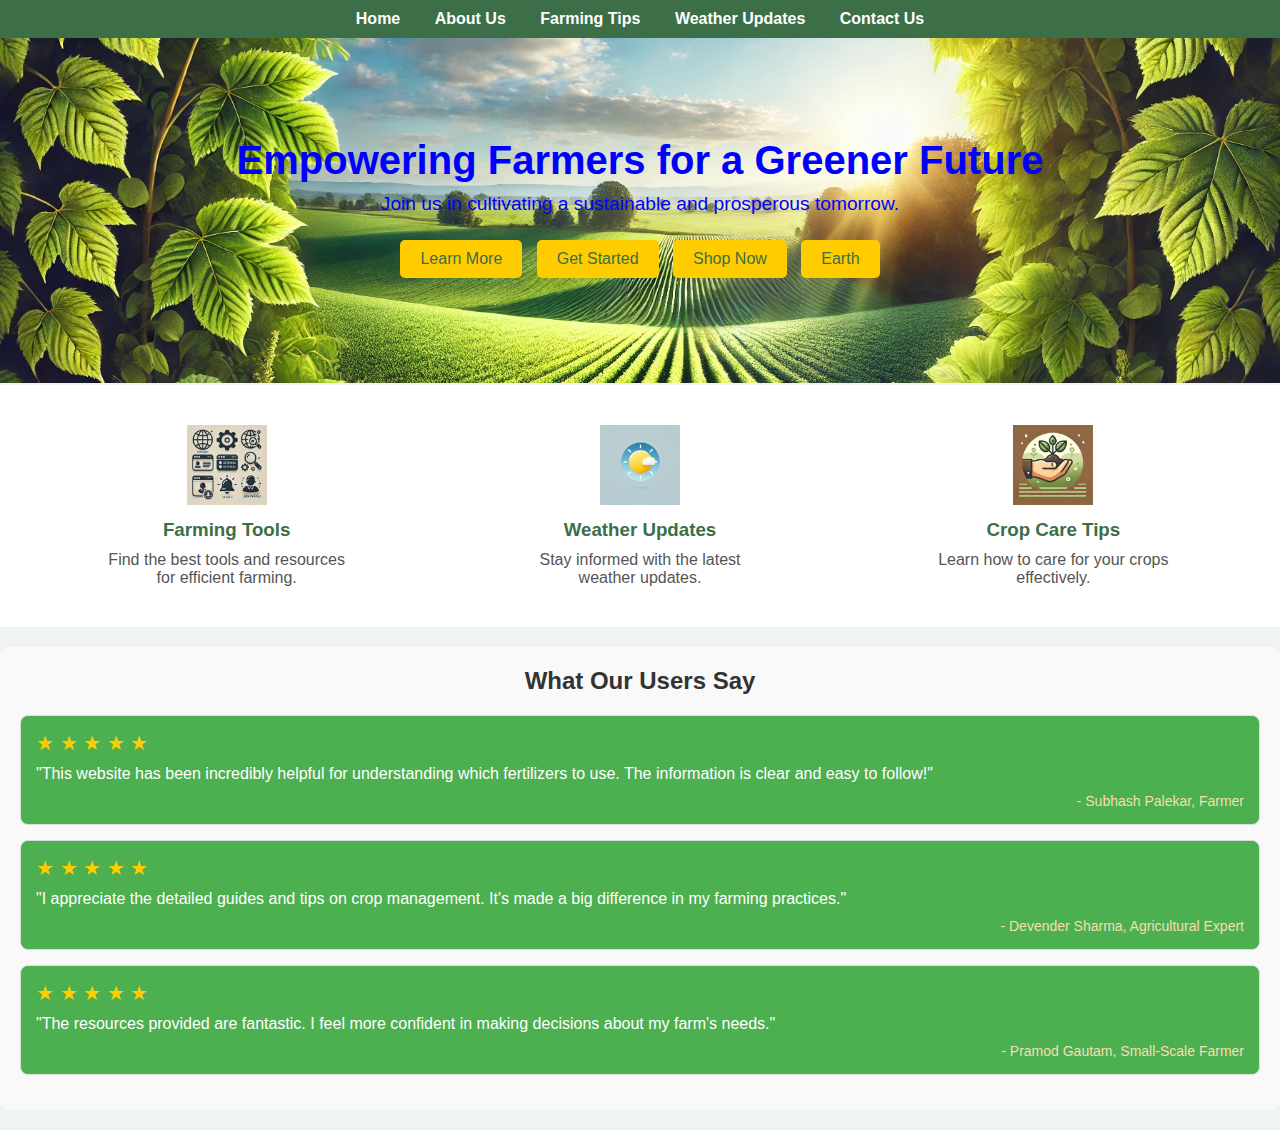
<file: index.html>
<!DOCTYPE html>
<html lang="en">

<head>
    <meta charset="UTF-8">
    <meta name="viewport" content="width=device-width, initial-scale=1.0">
    <title>GreenHarvest</title>
    <link rel="icon"
    href="DALL·E 2024-09-18 19.11.28 - A clean and modern logo for 'GreenHarvest' featuring natural, eco-friendly elements. The logo should have a vibrant green color palette to symbolize g.webp">
    <link rel="stylesheet" href="style.css">
</head>
<style>
    .page-transition {
            opacity: 0;
            transform: translateX(100%);
            transition: opacity 0.5s ease, transform 0.5s ease;
        }

        .page-transition.active {
            opacity: 1;
            transform: translateX(0);
        }
</style>
<body>
    <!-- Navigation Bar -->
    <header>
        <nav>
            <ul>
                <li><a href="index.html">Home</a></li>
                <li><a href="about.html">About Us</a></li>
                <li><a href="ft.html">Farming Tips</a></li>
                <li><a href="weather.html">Weather Updates</a></li>
                <li><a href="review.html">Contact Us</a></li>
            </ul>
        </nav>
    </header>

    <!-- Banner Section -->
    <div class="banner " >
        <h1>Empowering Farmers for a Greener Future</h1>
        <p>Join us in cultivating a sustainable and prosperous tomorrow.</p>
        <div class="buttons">
            <button onclick="location.href='learn.html'">Learn More</button>
            <button onclick="location.href='loading.html'">Get Started</button>
            <button onclick="location.href='shop.html'">Shop Now</button>
            <button onclick="location.href='earth.html'">Earth</button>
        </div>
    </div>
    <div class="div"></div>

    <!-- Features Section -->
    <section class="features">
        <div class="feature">
            <img src="DALL·E 2024-11-04 13.09.42 - A sleek and minimalistic set of icons ideal for use on a website, featuring symbols like a globe for internet, a gear for settings, a magnifying glass.webp"
                alt="Tools">
            <h3>Farming Tools</h3>
            <p>Find the best tools and resources for efficient farming.</p>
        </div>
        <div class="feature">
            <img src="DALL·E 2024-11-04 13.17.51 - A simple, modern weather icon illustrating sunny weather with a stylized sun, clear sky, and gentle warmth. The sun has a bright, yellow circle with s.webp"
                alt="Weather">
            <h3>Weather Updates</h3>
            <p>Stay informed with the latest weather updates.</p>
        </div>
        <div class="feature">
            <img src="8f22f697-9f2a-4dd5-9a86-5959c978e185.webp" alt="Crop Care">
            <h3>Crop Care Tips</h3>
            <p>Learn how to care for your crops effectively.</p>
        </div>
    </section>
    <section id="reviews">
        <h2>What Our Users Say</h2>
        <div class="review">
            <div class="rating">
                <span class="star">&#9733;</span>
                <span class="star">&#9733;</span>
                <span class="star">&#9733;</span>
                <span class="star">&#9733;</span>
                <span class="star">&#9733;</span>
            </div>
            <p class="review-text">"This website has been incredibly helpful for understanding which fertilizers to use.
                The information is clear and easy to follow!"</p>
            <p class="review-author">- Subhash Palekar, Farmer</p>
        </div>
        <div class="review">
            <div class="rating">
                <span class="star">&#9733;</span>
                <span class="star">&#9733;</span>
                <span class="star">&#9733;</span>
                <span class="star">&#9733;</span>
                <span class="star">&#9733;</span>
            </div>
            <p class="review-text">"I appreciate the detailed guides and tips on crop management. It's made a big
                difference in my farming practices."</p>
            <p class="review-author">- Devender Sharma, Agricultural Expert</p>
        </div>
        <div class="review">
            <div class="rating">
                <span class="star">&#9733;</span>
                <span class="star">&#9733;</span>
                <span class="star">&#9733;</span>
                <span class="star">&#9733;</span>
                <span class="star">&#9733;</span>
            </div>
            <p class="review-text">"The resources provided are fantastic. I feel more confident in making decisions
                about my farm's needs."</p>
            <p class="review-author">- Pramod Gautam, Small-Scale Farmer</p>
        </div>
    </section>
    





   
   
    <script src="//translate.google.com/translate_a/element.js?cb=googleTranslateElementInit"></script>


    <script src="script.js"></script>
</body>

</html>
</file>
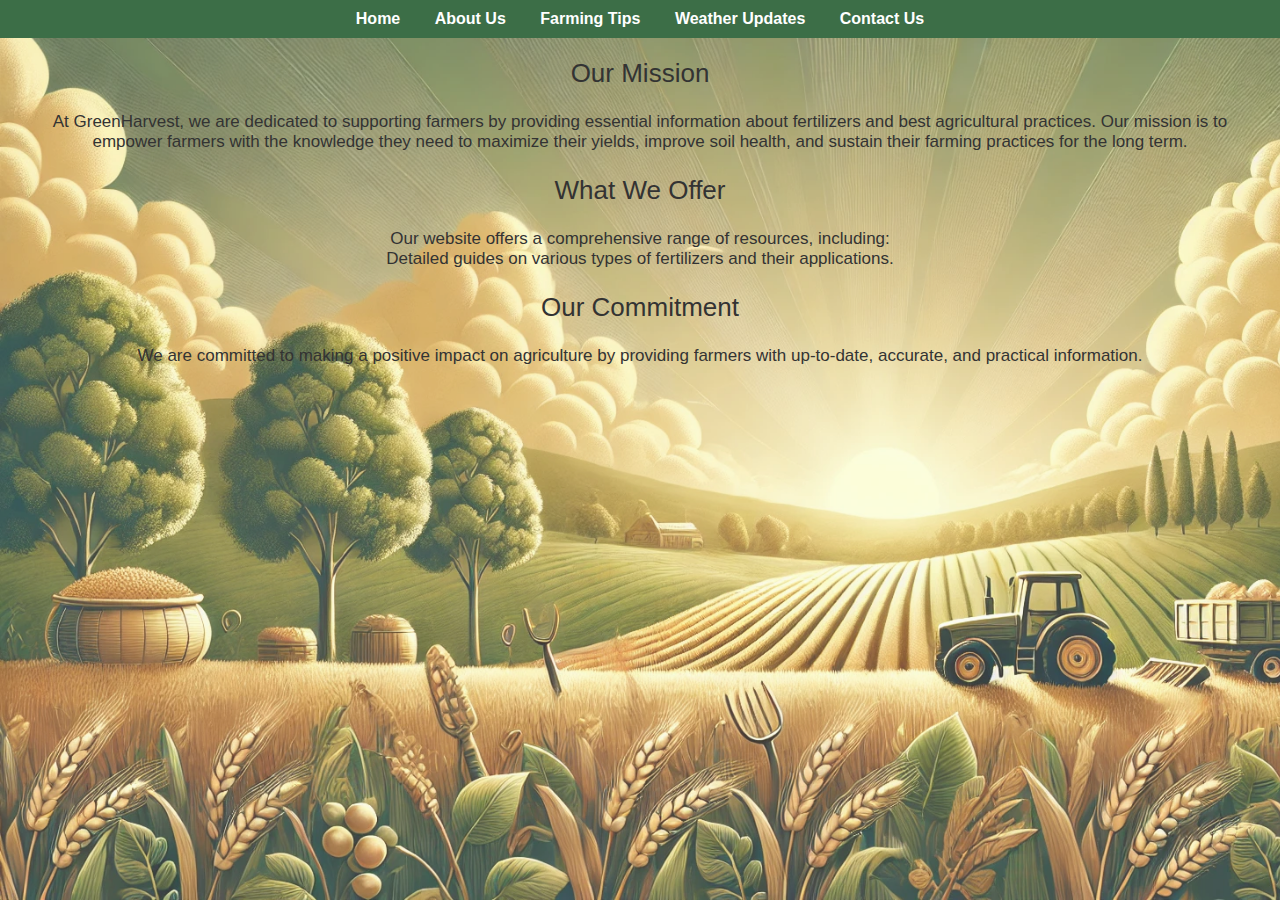
<file: about.html>
<!DOCTYPE html>
<html lang="en">
<head>
    <meta charset="UTF-8">
    <meta name="viewport" content="width=device-width, initial-scale=1.0">
    <title>GreenHarvest</title>
    <link rel="icon" href="DALL·E 2024-09-18 19.11.28 - A clean and modern logo for 'GreenHarvest' featuring natural, eco-friendly elements. The logo should have a vibrant green color palette to symbolize g.webp">
    <link rel="stylesheet" href="style.css">
    <style>
        /* Container to hold the background with opacity */
        body {
            position: relative;
            height: 100vh;
            margin: 0;
            font-family: Arial, sans-serif;
        }
       

        /* Background image with lower opacity using ::before */
        body::before {
            content: "";
            position: absolute;
            top: 0;
            left: 0;
            right: 0;
            bottom: 0;
            background-image: url('DALL·E 2024-11-04 16.30.01 - Create a warm, inviting background image for a website designed to help farmers. The scene should show a lush, green field under a clear sky, with gol.webp');
            background-repeat: no-repeat;
            background-size: cover;
            opacity: 0.8; /* Adjust opacity as needed */
            z-index: -1; /* Place behind content */
        }
      
        /* Main content styling */
        main {
            position: relative;
            z-index: 1;
            padding: 20px;
            color: #333;
        }
    </style>
</head>
<body>
    <!-- Navigation Bar -->
    <header>
        <nav>
            <ul>
                <li><a href="index.html">Home</a></li>
                <li><a href="about.html">About Us</a></li>
                <li><a href="ft.html">Farming Tips</a></li>
                <li><a href="weather.html">Weather Updates</a></li>
                <li><a href="review.html">Contact Us</a></li>
            </ul>
        </nav>
    </header>

    <!-- Main Content -->
    <main>
        <span class="Learn">Our Mission</span>
        <div class="moreinfo">
            <p>At GreenHarvest, we are dedicated to supporting farmers by providing essential information about fertilizers and best agricultural practices. Our mission is to empower farmers with the knowledge they need to maximize their yields, improve soil health, and sustain their farming practices for the long term.</p>
        </div>
        
        <span class="Learn" style="text-align: center;">What We Offer</span>
        <div class="moreinfo">
            <p>Our website offers a comprehensive range of resources, including:</p>
            <p>Detailed guides on various types of fertilizers and their applications.</p>
        </div>
        
        <span class="Learn">Our Commitment</span>
        <div class="moreinfo">
            <p>We are committed to making a positive impact on agriculture by providing farmers with up-to-date, accurate, and practical information.</p>
        </div>
    </main>
</body>

</html>
</file>
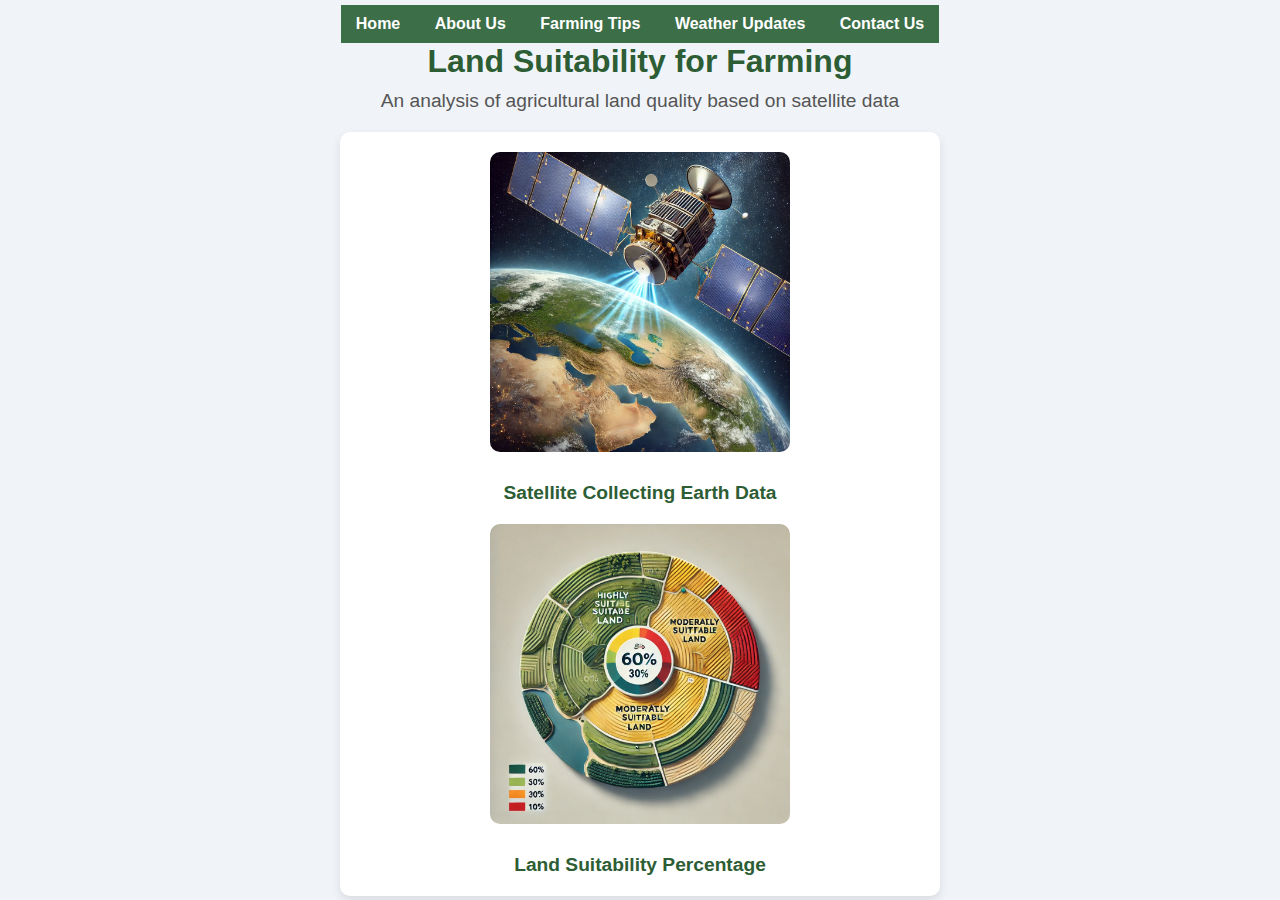
<file: earth.html>
<!DOCTYPE html>
<html lang="en">
<head>
    <meta charset="UTF-8">
    <meta name="viewport" content="width=device-width, initial-scale=1.0">
    <link rel="icon"
    href="DALL·E 2024-09-18 19.11.28 - A clean and modern logo for 'GreenHarvest' featuring natural, eco-friendly elements. The logo should have a vibrant green color palette to symbolize g.webp">
    <title>Land Suitability for Farming</title>
    <link rel="stylesheet" href="style.css">
    <style>
        /* General reset */
        * {
            margin: 0;
            padding: 0;
            box-sizing: border-box;
            font-family: Arial, sans-serif;
        }

        /* Body styling */
        body {
            display: flex;
            flex-direction: column;
            align-items: center;
            justify-content: center;
            min-height: 100vh;
            background-color: #f0f4f8;
            color: #333;
        }

        /* Title styling */
        h1 {
            color: #2d5d34;
            font-size: 2em;
            margin-bottom: 10px;
            text-align: center;
        }

        /* Subtitle styling */
        p {
            color: #555;
            font-size: 1.2em;
            text-align: center;
            margin-bottom: 20px;
        }

        /* Container styling */
        .content-container {
            display: flex;
            flex-direction: column;
            align-items: center;
            gap: 20px;
            padding: 20px;
            background-color: #ffffff;
            border-radius: 10px;
            box-shadow: 0 4px 10px rgba(0, 0, 0, 0.1);
            max-width: 600px;
            width: 90%;
            text-align: center;
        }

        /* Image styling */
        .content-container img {
            width: 100%;
            max-width: 300px;
            border-radius: 10px;
        }

        /* Image title styling */
        .image-title {
            font-size: 1.2em;
            margin-top: 10px;
            font-weight: bold;
            color: #2d5d34;
        }
    </style>
</head>
<body>
    <header>
        <nav>
            <ul>
                <li><a href="index.html">Home</a></li>
                <li><a href="about.html">About Us</a></li>
                <li><a href="ft.html">Farming Tips</a></li>
                <li><a href="weather.html">Weather Updates</a></li>
                <li><a href="review.html">Contact Us</a></li>
            </ul>
        </nav>
    </header>

    <!-- Title and Subtitle -->
    <h1>Land Suitability for Farming</h1>
    <p>An analysis of agricultural land quality based on satellite data</p>

    <!-- Content container for images and descriptions -->
    <div class="content-container">
        <!-- Satellite Image -->
        <img src="sattlite.webp" alt="Satellite Image">
        <div class="image-title">Satellite Collecting Earth Data</div>

        <!-- Aerial Map Image
        <img src="earth.webp" alt="Aerial Map of Land Suitability">
        <div class="image-title">Aerial Map of Land Suitability</div> -->

        <!-- Circular Infographic -->
        <img src="earth.webp" alt="Circular Infographic of Land Suitability Percentage">
        <div class="image-title">Land Suitability Percentage</div>
    </div>

</body>
</html>
</file>
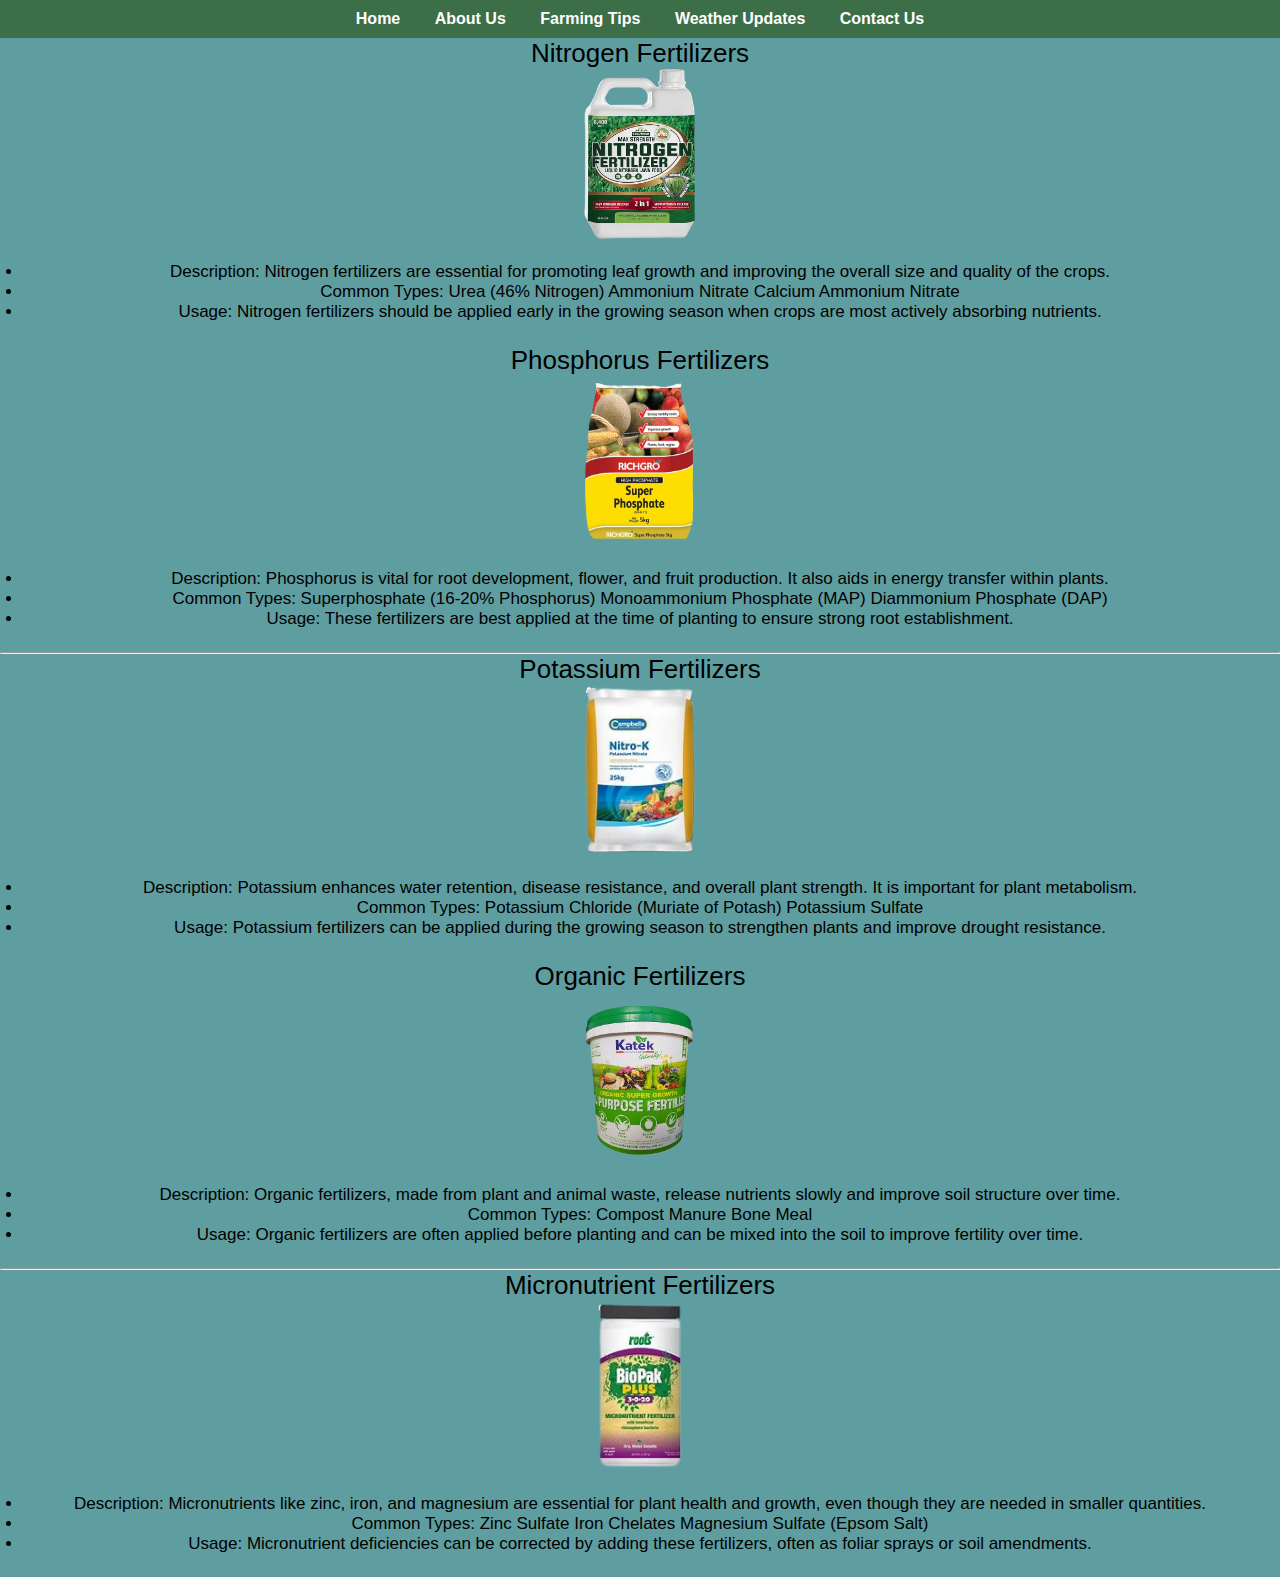
<file: ft.html>
<!DOCTYPE html>
<html lang="en">
<head>
    <meta charset="UTF-8">
    <meta name="viewport" content="width=device-width, initial-scale=1.0">
    <title>GreenHarvest</title>
    <link rel="stylesheet" href="style.css">
    <link rel="icon" href="DALL·E 2024-09-18 19.11.28 - A clean and modern logo for 'GreenHarvest' featuring natural, eco-friendly elements. The logo should have a vibrant green color palette to symbolize g.webp">
</head>
<style>
    body{
      background-color: cadetblue;
       background-repeat: no-repeat;
       background-size: cover;
       height: 100vh;
   }
    .new{
    display: block;
    margin-left: auto;
    margin-right: auto;

}

</style>
<body>
    <header>
        <nav>
            <ul>
                <li><a href="index.html">Home</a></li>
                <li><a href="about.html">About Us</a></li>
                <li><a href="ft.html">Farming Tips</a></li>
                <li><a href="weather.html">Weather Updates</a></li>
                <li><a href="review.html">Contact Us</a></li>
            </ul>
        </nav>
    </header>
    <main>
        <div class="Learn">Nitrogen Fertilizers</div>
        <img class="new" src="OIP__1_-removebg-preview.png" alt="info" height="170px">
        <div class="moreinfo" style="list-style: disc;">
            <li>Description: Nitrogen fertilizers are essential for promoting leaf growth and improving the overall size
                and quality of the crops.</li>

            <li> Common Types:
                Urea (46% Nitrogen)
                Ammonium Nitrate
                Calcium Ammonium Nitrate</li>

            <li> Usage: Nitrogen fertilizers should be applied early in the growing season when crops are most actively
                absorbing nutrients.</li>
        </div>
        <div class="Learn" >Phosphorus Fertilizers</div>
        <img class="new" src="1c61519a-416b-4b73-a03e-be34bfd10e35-removebg-preview.png" alt="info" height="170px">
        <div class="moreinfo" style="list-style: disc;">
            <li>Description: Phosphorus is vital for root development, flower, and fruit production. It also aids in
                energy transfer within plants.</li>

            <li> Common Types:
                Superphosphate (16-20% Phosphorus)
                Monoammonium Phosphate (MAP)
                Diammonium Phosphate (DAP)</li>

            <li> Usage: These fertilizers are best applied at the time of planting to ensure strong root establishment.
            </li>
        </div>
        <div class="next">
            <hr class="rounded">
        <div class="Learn">Potassium Fertilizers</div>
        <img class="new" src="OIP-removebg-preview.png" alt="info" height="170px">
        <div class="moreinfo" style="list-style: disc;">
            <li>Description: Potassium enhances water retention, disease resistance, and overall plant strength. It is
                important for plant metabolism.</li>

            <li> Common Types:
                Potassium Chloride (Muriate of Potash)
                Potassium Sulfate</li>

            <li> Usage: Potassium fertilizers can be applied during the growing season to strengthen plants and improve
                drought resistance.</li>
        </div>
        <div class="Learn">Organic Fertilizers</div>
        <img class="new" src="O-removebg-preview.png" alt="info" height="170px">
        <div class="moreinfo" style="list-style: disc;">
            <li>Description: Organic fertilizers, made from plant and animal waste, release nutrients slowly and improve
                soil structure over time.</li>

            <li> Common Types:
                Compost
                Manure
                Bone Meal</li>

            <li> Usage: Organic fertilizers are often applied before planting and can be mixed into the soil to improve
                fertility over time.</li>
        </div> <hr class="rounded">
       
        <div class="fourth">
        <div class="Learn">Micronutrient Fertilizers</div>
        <img class="new" src="OP-removebg-preview.png" alt="info" height="170px">
        <div class="moreinfo" style="list-style: disc;">
            <li>Description: Micronutrients like zinc, iron, and magnesium are essential for plant health and growth,
                even though they are needed in smaller quantities.</li>

            <li>Common Types:
                Zinc Sulfate
                Iron Chelates
                Magnesium Sulfate (Epsom Salt)</li>

            <li>Usage: Micronutrient deficiencies can be corrected by adding these fertilizers, often as foliar sprays
                or soil amendments.</li>
            </div>
        </div>
    </div>
    </main>
</body>
</html>
</file>
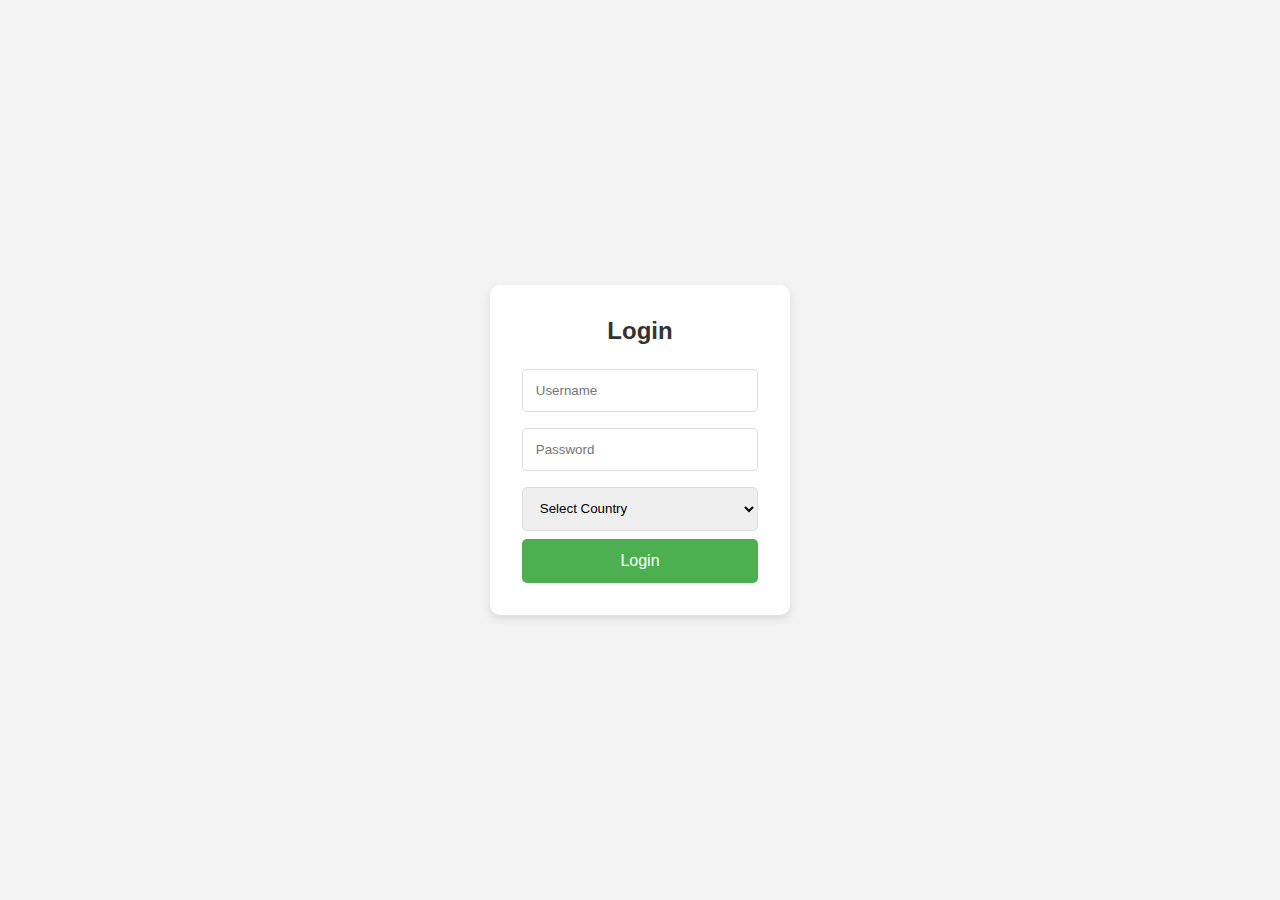
<file: loading.html>
<!DOCTYPE html>
<html lang="en">
<head>
    <meta charset="UTF-8">
    <meta name="viewport" content="width=device-width, initial-scale=1.0">
    <title>GreenHarvest</title>
    <link rel="stylesheet" href="style.css">
    <link rel="icon" href="DALL·E 2024-09-18 19.11.28 - A clean and modern logo for 'GreenHarvest' featuring natural, eco-friendly elements. The logo should have a vibrant green color palette to symbolize g.webp">
</head>
<style>
    /* existing styles */
    * {
        margin: 0;
        padding: 0;
        box-sizing: border-box;
        font-family: Arial, sans-serif;
    }
    
    body {
        display: flex;
        justify-content: center;
        align-items: center;
        height: 100vh;
        background-color: #f3f3f3;
    }
    
    .login-container {
        background-color: #ffffff;
        padding: 2rem;
        border-radius: 10px;
        box-shadow: 0 4px 10px rgba(0, 0, 0, 0.1);
        text-align: center;
        width: 300px;
    }
    
    h2 {
        margin-bottom: 1rem;
        color: #333;
    }
    
    input, select {
        width: 100%;
        padding: 0.8rem;
        margin: 0.5rem 0;
        border: 1px solid #ddd;
        border-radius: 5px;
    }
    
    button {
        width: 100%;
        padding: 0.8rem;
        background-color: #4CAF50;
        color: white;
        border: none;
        border-radius: 5px;
        cursor: pointer;
        font-size: 1rem;
    }
    
    button:disabled {
        background-color: #cccccc;
        cursor: not-allowed;
    }
    
    .loading-spinner {
        display: none;
        width: 24px;
        height: 24px;
        margin: 1rem auto;
        border: 4px solid #f3f3f3;
        border-top: 4px solid #4CAF50;
        border-radius: 50%;
        animation: spin 1s linear infinite;
    }
    
    @keyframes spin {
        0% { transform: rotate(0deg); }
        100% { transform: rotate(360deg); }
    }
    
    #successMessage {
        color: #4CAF50;
        margin-top: 1rem;
    }
    
    .hidden {
        display: none;
    }
</style>
<body>
    
    <div class="login-container">
        <h2>Login</h2>
        <form id="loginForm">
            <input type="text" id="username" placeholder="Username" required>
            <input type="password" id="password" placeholder="Password" required>
           
            <select id="country" required>
                <option value="" disabled selected>Select Country</option>
                <option value="USA">USA</option>
                <option value="Canada">Canada</option>
                <option value="India">India</option>
                <option value="Australia">Australia</option>
            </select>
            <button type="submit" id="loginButton">Login</button>
            <div class="loading-spinner" id="loadingSpinner"></div>
            <p id="successMessage" class="hidden">Login Successful!</p>
        </form>
    </div>
    
    <script>
        document.getElementById("loginForm").addEventListener("submit", function (event) {
            event.preventDefault();
        
            // Display loading spinner and disable button
            document.getElementById("loadingSpinner").style.display = "block";
            document.getElementById("loginButton").disabled = true;
        
            // Simulate a loading period (e.g., server request)
            setTimeout(function () {
                // Hide spinner and show success message
                document.getElementById("loadingSpinner").style.display = "none";
                document.getElementById("successMessage").classList.remove("hidden");
                
                // Redirect to another page after showing success message
                setTimeout(function () {
                    window.location.href = "index.html"; // Change this to the desired URL
                }, 1000); // 1-second delay before redirecting
            }, 2000); // 2-second delay for demo purposes
        });
    </script>
</body>
</html>
</file>
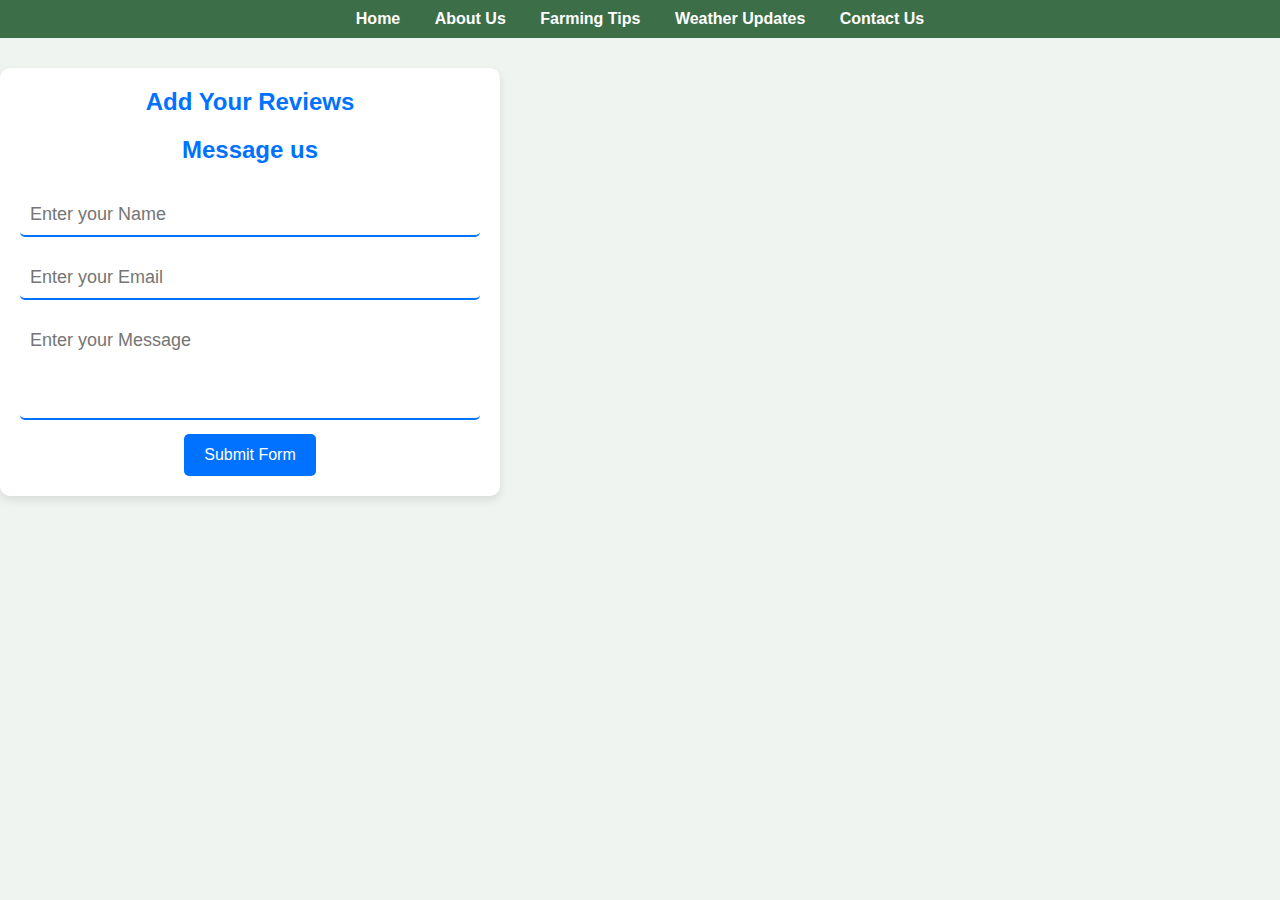
<file: review.html>
<!DOCTYPE html>
<html lang="en">
<head>
    <meta charset="UTF-8">
    <meta name="viewport" content="width=device-width, initial-scale=1.0">
    <title>GreenHarvest</title>
    <link rel="stylesheet" href="style.css">
    <link rel="icon"
    href="DALL·E 2024-09-18 19.11.28 - A clean and modern logo for 'GreenHarvest' featuring natural, eco-friendly elements. The logo should have a vibrant green color palette to symbolize g.webp">
</head>
<style>
   form {
    background-color: #fff;
    padding: 20px;
    border-radius: 10px;
    box-shadow: 0 4px 8px rgba(0, 0, 0, 0.1);
    max-width: 500px;
    width: 100%;
    text-align: center;
    justify-content: center;
    align-items: center;
    margin-top: 30px;
}

form h1 {
    font-size: 24px;
    color: #0072ff;
    margin-bottom: 20px;
}

input[type="text"],
input[type="email"],
textarea {
    width: 100%;
    padding: 12px;
    margin: 10px 0;
    background-color: #f8f8f8;
    border: 1px solid #ddd;
    border-radius: 5px;
    font-size: 16px;
    color: #333;
    transition: border-color 0.3s;
}

input[type="text"]:focus,
input[type="email"]:focus,
textarea:focus {
    border-color: #0072ff;
    outline: none;
}

textarea {
    resize: none;
    height: 100px;
}

button[type="submit"] {
    background-color: #0072ff;
    color: #fff;
    border: none;
    padding: 12px 20px;
    font-size: 16px;
    border-radius: 5px;
    cursor: pointer;
    transition: background-color 0.3s;
}

button[type="submit"]:hover {
    background-color: #0057cc;
}

button[type="submit"]:focus {
    outline: none;
}
</style>
<body>
    <header>
        <nav>
            <ul>
                <li><a href="index.html">Home</a></li>
                <li><a href="about.html">About Us</a></li>
                <li><a href="ft.html">Farming Tips</a></li>
                <li><a href="weather.html">Weather Updates</a></li>
                <li><a href="review.html">Contact Us</a></li>
            </ul>
        </nav>
    </header>

    <form action="https://api.web3forms.com/submit" method="POST">
        <h1 style="justify-content: center;align-items: center;">Add Your Reviews</h1>

        <!-- Replace with your Access Key -->
        <input type="hidden" name="access_key" value="23a85831-090d-4ab4-91be-07efa061b2c5">

        <h1 style="justify-content: center;align-items: center;">Message us
        </h1>
        <!-- Form Inputs. Each input must have a name="" attribute -->
        <input type="text" name="name" required style="width: 100%;
        padding: 10px 10px;
        background: none;
        border: none;
        border-bottom: 2px solid #0072ff;
        outline: none;
        font-size: 18px;
        color: #333;"placeholder="Enter your Name">
        <input type="email" name="email" required style="width: 100%;
        padding: 10px 10px;
        background: none;
        border: none;
        border-bottom: 2px solid #0072ff;
        outline: none;
        font-size: 18px;
        color: #333;"placeholder="Enter your Email">
        <textarea name="message" required style="width: 100%;
        padding: 10px 10px;
        background: none;
        border: none;
        border-bottom: 2px solid #0072ff;
        outline: none;
        font-size: 18px;
        color: #333;"placeholder="Enter your Message "></textarea>

        <!-- Honeypot Spam Protection -->
        <input type="checkbox" name="botcheck" class="hidden" style="display: none;">

        <!-- Custom Confirmation / Success Page -->
        <!-- <input type="hidden" name="redirect" value="https://mywebsite.com/thanks.html"> -->

        <button type="submit">Submit Form</button>

    </form>
    

 



</body>
</html>
</file>
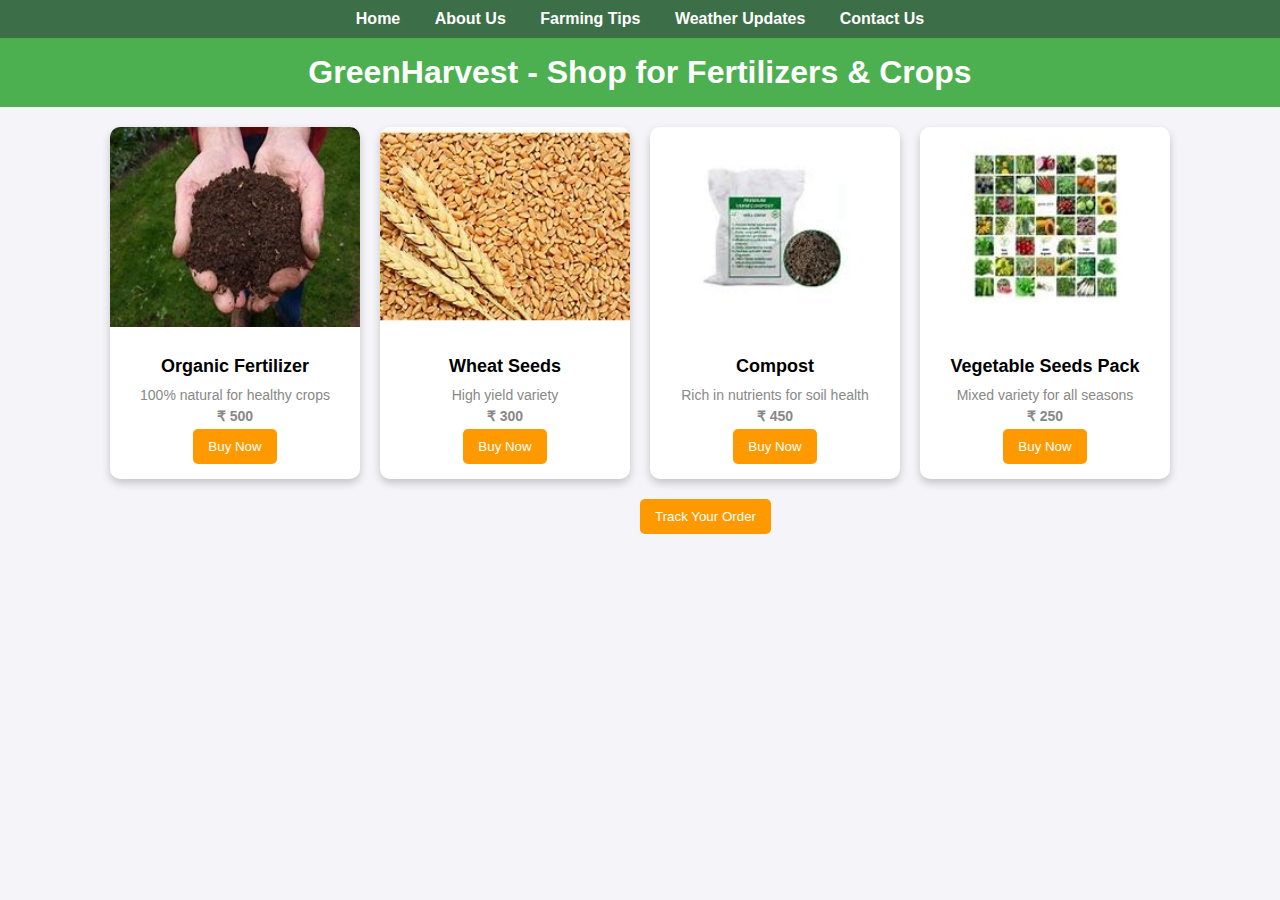
<file: shop.html>
<!DOCTYPE html>
<html lang="en">
<head>
    <meta charset="UTF-8">
    <meta name="viewport" content="width=device-width, initial-scale=1.0">
    <link rel="icon"
    href="DALL·E 2024-09-18 19.11.28 - A clean and modern logo for 'GreenHarvest' featuring natural, eco-friendly elements. The logo should have a vibrant green color palette to symbolize g.webp">
    <title>GreenHarvest Shop</title>
    <link rel="stylesheet" href="style.css">
    <style>
        /* Basic Reset */
        * {
            margin: 0;
            padding: 0;
            box-sizing: border-box;
            font-family: Arial, sans-serif;
        }
        
        body {
            background-color: #f4f4f9;
            overflow-x: hidden;
        }

        /* Page Transition Animation */
        .page-transition {
            opacity: 0;
            transform: translateX(100%);
            transition: opacity 0.5s ease, transform 0.5s ease;
        }

        .page-transition.active {
            opacity: 1;
            transform: translateX(0);
        }

        /* Header */
        .header {
            background-color: #4CAF50;
            color: white;
            text-align: center;
            padding: 1em 0;
        }

        /* Container */
        .container {
            display: flex;
            flex-wrap: wrap;
            gap: 20px;
            padding: 20px;
            justify-content: center;
        }

        /* Product Card */
        .product-card {
            background: white;
            width: 250px;
            border-radius: 10px;
            box-shadow: 0 4px 8px rgba(0, 0, 0, 0.2);
            overflow: hidden;
            position: relative;
            transition: transform 0.3s;
        }

        .product-card:hover {
            transform: scale(1.05);
        }

        .product-card img {
            width: 100%;
            height: 200px;
            object-fit: cover;
        }

        .product-info {
            padding: 15px;
            text-align: center;
        }

        .product-info h4 {
            font-size: 18px;
            margin: 10px 0;
        }

        .product-info p {
            color: #888;
            font-size: 14px;
        }

        .product-price {
            color: #4CAF50;
            font-size: 20px;
            font-weight: bold;
            margin: 5px 0;
        }

        /* Buy Button */
        .buy-btn {
            background-color: #ff9900;
            color: white;
            padding: 10px 15px;
            border: none;
            border-radius: 5px;
            cursor: pointer;
            transition: background-color 0.3s;
        }

        .buy-btn:hover {
            background-color: #cc7a00;
        }

        /* Buy Now Overlay */
        .buy-now-overlay {
            display: none;
            position: fixed;
            top: 0;
            left: 0;
            width: 100%;
            height: 100%;
            background: rgba(0, 0, 0, 0.7);
            justify-content: center;
            align-items: center;
            color: white;
            font-size: 24px;
            text-align: center;
            z-index: 1000;
        }

        .buy-now-overlay.active {
            display: flex;
            animation: fadeIn 0.5s;
        }

        @keyframes fadeIn {
            from { opacity: 0; }
            to { opacity: 1; }
        }
    </style>
</head>
<body>
    <header>
        <nav>
            <ul>
                <li><a href="index.html">Home</a></li>
                <li><a href="about.html">About Us</a></li>
                <li><a href="ft.html">Farming Tips</a></li>
                <li><a href="weather.html">Weather Updates</a></li>
                <li><a href="review.html">Contact Us</a></li>
            </ul>
        </nav>
    </header>

    <div class="header">
        <h1>GreenHarvest - Shop for Fertilizers & Crops</h1>
    </div>

    <div class="container page-transition">
        <!-- Product 1 -->
        <div class="product-card">
            <img src="th.jfif" alt="Organic Fertilizer">
            <div class="product-info">
                <h4>Organic Fertilizer</h4>
                <p>100% natural for healthy crops</p>
                <p class="product-price">₹ 500</p>
                <button class="buy-btn" onclick="buyNow('Organic Fertilizer')">Buy Now</button>
            </div>
        </div>

        <!-- Product 2 -->
        <div class="product-card">
            <img src="th (1).jfif" alt="Wheat Seeds">
            <div class="product-info">
                <h4>Wheat Seeds</h4>
                <p>High yield variety</p>
                <p class="product-price">₹ 300</p>
                <button class="buy-btn" onclick="buyNow('Wheat Seeds')">Buy Now</button>
            </div>
        </div>

        <!-- Product 3 -->
        <div class="product-card">
            <img src="th (2).jfif" alt="Compost">
            <div class="product-info">
                <h4>Compost</h4>
                <p>Rich in nutrients for soil health</p>
                <p class="product-price">₹ 450</p>
                <button class="buy-btn" onclick="buyNow('Compost')">Buy Now</button>
            </div>
        </div>

        <!-- Product 4 -->
        <div class="product-card">
            <img src="th (3).jfif" alt="Vegetable Seeds">
            <div class="product-info">
                <h4>Vegetable Seeds Pack</h4>
                <p>Mixed variety for all seasons</p>
                <p class="product-price">₹ 250</p>
                <button class="buy-btn" onclick="buyNow('Vegetable Seeds Pack')">Buy Now</button>
            </div>
        </div>
    </div>

    <div class="buy-now-overlay" id="buyNowOverlay">
        <p>Thank you for choosing GreenHarvest!<br>Proceed to checkout for <span id="productName"></span>.</p>
        <button class="buy-btn" onclick="closeOverlay()">Close</button>
    </div>
    <button class="buy-btn" onclick="location.href='track.html'" style="text-align: center;justify-content: center;align-items: center;margin-left: 50%;">Track Your Order</button>

    <script>
        // Page Transition Animation on Load
        window.onload = function() {
            document.querySelector('.page-transition').classList.add('active');
        }

        // Buy Now Overlay Functionality
        function buyNow(productName) {
            document.getElementById("productName").innerText = productName;
            document.getElementById("buyNowOverlay").classList.add("active");
        }

        // Close Overlay
        function closeOverlay() {
            document.getElementById("buyNowOverlay").classList.remove("active");
        }
    </script>
</body>
</html>
</file>
<file: style.css>
* {
    margin: 0;
    padding: 0;
    box-sizing: border-box;
    font-family: Arial, sans-serif;
}

body {
    background-color: #f0f4f1;
}

/* Navigation Bar */
header {
    background-color: #3c6e47;
    padding: 10px 0;
    text-align: center;
}

nav ul {
    list-style-type: none;
}

nav ul li {
    display: inline;
    margin: 0 15px;
}

nav ul li a {
    color: #fff;
    text-decoration: none;
    font-weight: bold;
}
@media only screen and (max-width: 600px) {
    nav ul li {
        display: inline;
        margin: 0 10px;
    }
    
    nav ul li a {
        color: #fff;
        text-decoration: none;
        font-weight: bold;
        font-size: 9px;
    }
  }

nav ul li a:hover {
    color: #f0f4f1;
}

/* Banner Section */
.banner {
    background-image: url('DALL·E\ 2024-11-04\ 13.00.05\ -\ A\ nature-inspired\ background\ image\ of\ a\ beautiful\ green\ farm\ field\ with\ a\ clear\ blue\ sky\,\ sunlight\ shining\ through.\ The\ landscape\ is\ vibrant\ with\ rows.webp');
    background-size: cover;
    background-position: center;
    color: #ffffff;
    text-align: center;
    padding: 100px 20px;
}

.banner h1 {
    font-size: 2.5em;
    margin-bottom: 10px;
    color: blue;
}

.banner p {
    font-size: 1.2em;
    margin-bottom: 20px;
    color: blue;
}

.buttons button {
    background-color: #ffcc00;
    border: none;
    color: #3c6e47;
    padding: 10px 20px;
    font-size: 1em;
    margin: 5px;
    cursor: pointer;
    border-radius: 5px;
}

.buttons button:hover {
    background-color: #f1b800;
}

/* Features Section */
.features {
    display: flex;
    justify-content: space-around;
    padding: 40px 20px;
    background-color: #ffffff;
}

.feature {
    text-align: center;
    max-width: 250px;
}

.feature img {
    width: 80px;
    margin-bottom: 10px;
}

.feature h3 {
    color: #3c6e47;
    margin-bottom: 10px;
}

.feature p {
    color: #555555;
}

.Learn {
    font-family: Arial, Helvetica, sans-serif;
    text-align: center;
    display: flex;
    justify-content: center;

    font-size: 26px;
}

.moreinfo {
    font-family: Arial, Helvetica, sans-serif;
    font-size: 17px;
    list-style: decimal;
    text-align: center;
    padding: 23px;
}

.moreinfo li {
    text-align: center;
}

.moreinfo p {
    display: flex;
    justify-content: center;
    text-align: center;
}

.div {
    color: gray;
    height: 2px;
    width: 100%;
}

#reviews {
    background-color: #f9f9f9;
    padding: 20px;
    border-radius: 8px;

    margin: 20px 0;
}

#reviews h2 {
    text-align: center;
    margin-bottom: 20px;
    font-size: 24px;
    color: #333;
}

.review {
    border: 1px solid #ddd;
    border-radius: 8px;
    padding: 15px;
    margin-bottom: 15px;
    background-color: #4CAF50;
}

.rating {
    font-size: 20px;
    color: #ffcc00;
    /* Gold color for stars */
    margin-bottom: 10px;
}

.star {
    display: inline-block;
    font-size: 20px;
}

.review-text {
    font-size: 16px;
    color: white;
    margin-bottom: 10px;
}

.review-author {
    text-align: right;
    font-size: 14px;
    color: wheat;
}
</file>
